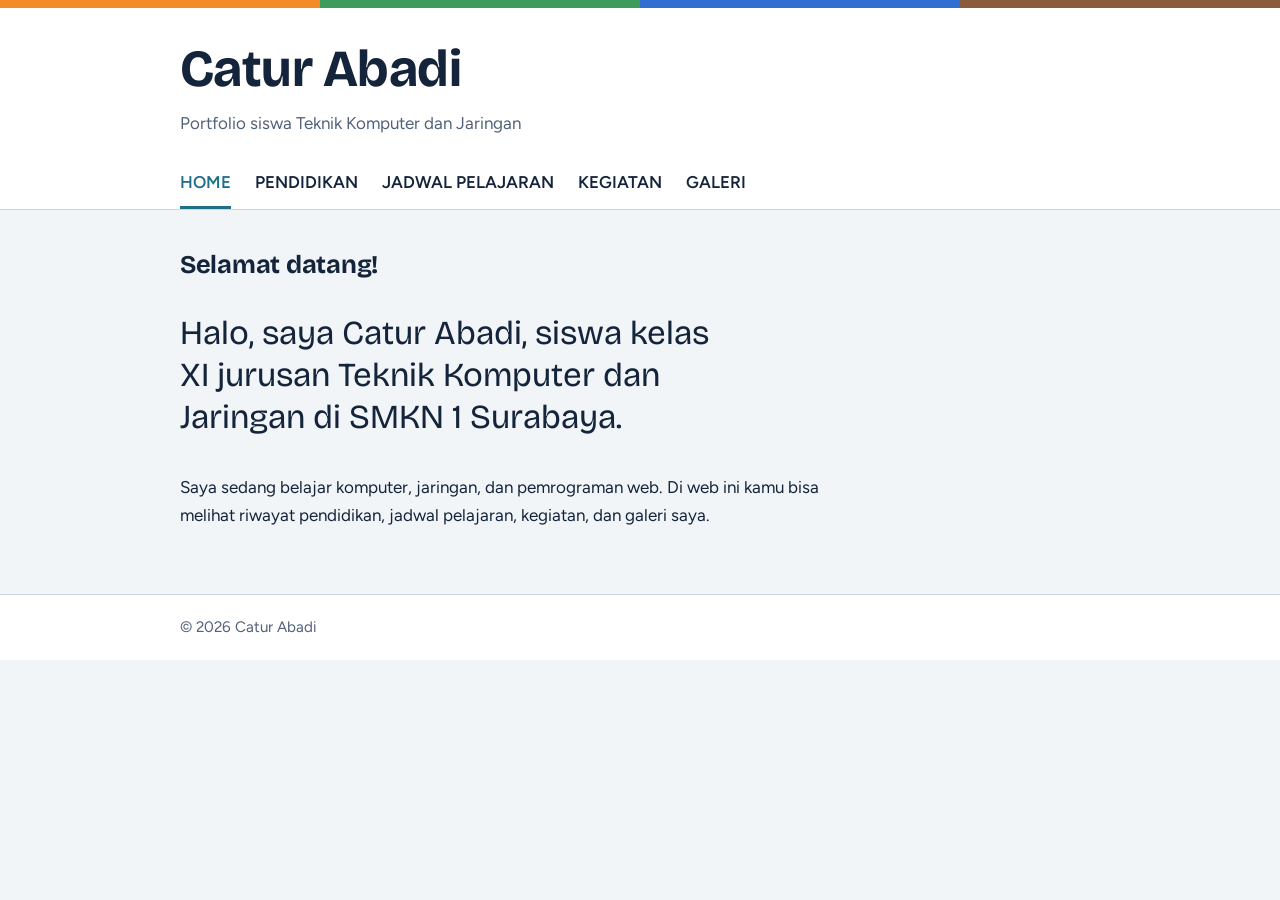
<file: index.html>
<!DOCTYPE html>
<html lang="id">
<head>
<meta charset="UTF-8">
<meta name="viewport" content="width=device-width, initial-scale=1.0">
<title>Catur Abadi - Catur Abadi</title>
<link rel="preconnect" href="https://fonts.googleapis.com">
<link rel="preconnect" href="https://fonts.gstatic.com" crossorigin>
<link href="https://fonts.googleapis.com/css2?family=Bricolage+Grotesque:wght@600;700&family=Figtree:wght@400;600&display=swap" rel="stylesheet">
<link rel="stylesheet" href="style.css">
</head>
<body>
<div class="kabel" aria-hidden="true"></div>
<header>
<div class="wrap">
<div class="judul">
<h1>Catur Abadi</h1>
<p>Portfolio siswa Teknik Komputer dan Jaringan</p>
</div>
<nav aria-label="Menu utama"><a href="index.html" aria-current="page">HOME</a><a href="pendidikan.html">PENDIDIKAN</a><a href="jadwal.html">JADWAL PELAJARAN</a><a href="aktivitas.html">KEGIATAN</a><a href="galeri.html">GALERI</a></nav>
</div>
</header>
<main>
<div class="wrap">
<h2>Selamat datang!</h2>
<p class="sapaan">Halo, saya Catur Abadi, siswa kelas XI jurusan Teknik Komputer dan Jaringan di SMKN 1 Surabaya.</p>
<p>Saya sedang belajar komputer, jaringan, dan pemrograman web. Di web ini kamu bisa melihat riwayat pendidikan, jadwal pelajaran, kegiatan, dan galeri saya.</p>
</div>
</main>
<footer>
<div class="wrap">&copy; 2026 Catur Abadi</div>
</footer>
</body>
</html>
</file>
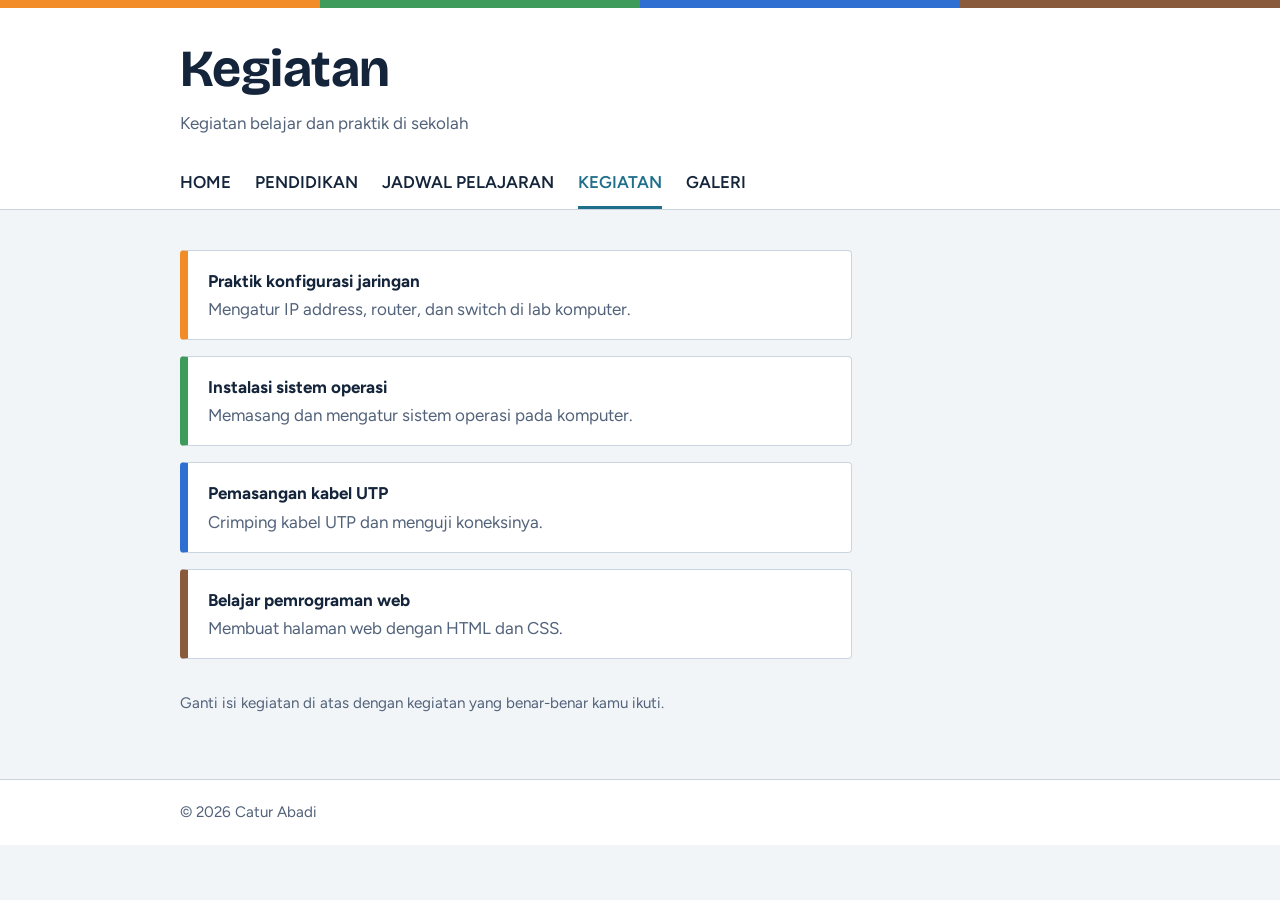
<file: aktivitas.html>
<!DOCTYPE html>
<html lang="id">
<head>
<meta charset="UTF-8">
<meta name="viewport" content="width=device-width, initial-scale=1.0">
<title>Kegiatan - Catur Abadi</title>
<link rel="preconnect" href="https://fonts.googleapis.com">
<link rel="preconnect" href="https://fonts.gstatic.com" crossorigin>
<link href="https://fonts.googleapis.com/css2?family=Bricolage+Grotesque:wght@600;700&family=Figtree:wght@400;600&display=swap" rel="stylesheet">
<link rel="stylesheet" href="style.css">
</head>
<body>
<div class="kabel" aria-hidden="true"></div>
<header>
<div class="wrap">
<div class="judul">
<h1>Kegiatan</h1>
<p>Kegiatan belajar dan praktik di sekolah</p>
</div>
<nav aria-label="Menu utama"><a href="index.html">HOME</a><a href="pendidikan.html">PENDIDIKAN</a><a href="jadwal.html">JADWAL PELAJARAN</a><a href="aktivitas.html" aria-current="page">KEGIATAN</a><a href="galeri.html">GALERI</a></nav>
</div>
</header>
<main>
<div class="wrap">
<ul class="daftar">
<li><strong>Praktik konfigurasi jaringan</strong><span>Mengatur IP address, router, dan switch di lab komputer.</span></li>
<li><strong>Instalasi sistem operasi</strong><span>Memasang dan mengatur sistem operasi pada komputer.</span></li>
<li><strong>Pemasangan kabel UTP</strong><span>Crimping kabel UTP dan menguji koneksinya.</span></li>
<li><strong>Belajar pemrograman web</strong><span>Membuat halaman web dengan HTML dan CSS.</span></li>
</ul>
<p class="catatan">Ganti isi kegiatan di atas dengan kegiatan yang benar-benar kamu ikuti.</p>
</div>
</main>
<footer>
<div class="wrap">&copy; 2026 Catur Abadi</div>
</footer>
</body>
</html>
</file>
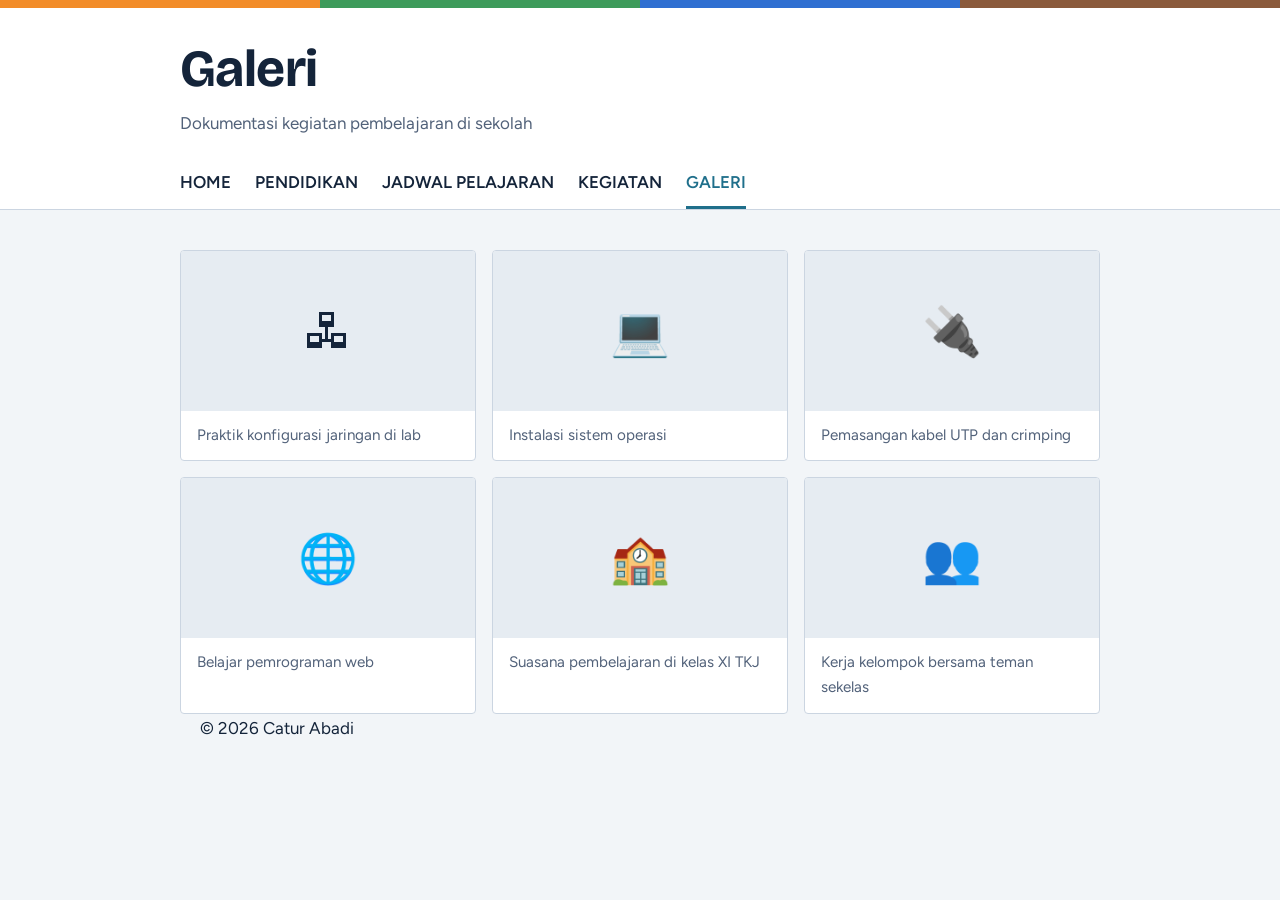
<file: galeri.html>
<!DOCTYPE html>
<html lang="id">
<head>
<meta charset="UTF-8">
<meta name="viewport" content="width=device-width, initial-scale=1.0">
<title>Galeri - Catur Abadi</title>
<link rel="preconnect" href="https://fonts.googleapis.com">
<link rel="preconnect" href="https://fonts.gstatic.com" crossorigin>
<link href="https://fonts.googleapis.com/css2?family=Bricolage+Grotesque:wght@600;700&family=Figtree:wght@400;600&display=swap" rel="stylesheet">
<link rel="stylesheet" href="style.css">
</head>
<body>
<div class="kabel" aria-hidden="true"></div>
<header>
<div class="wrap">
<div class="judul">
<h1>Galeri</h1>
<p>Dokumentasi kegiatan pembelajaran di sekolah</p>
</div>
<nav aria-label="Menu utama"><a href="index.html">HOME</a><a href="pendidikan.html">PENDIDIKAN</a><a href="jadwal.html">JADWAL PELAJARAN</a><a href="aktivitas.html">KEGIATAN</a><a href="galeri.html" aria-current="page">GALERI</a></nav>
</div>
</header>
<main>
<div class="wrap">
<div class="galeri">
<figure><div class="ph" aria-hidden="true">🖧</div><figcaption>Praktik konfigurasi jaringan di lab</figcaption></figure>
<figure><div class="ph" aria-hidden="true">💻</div><figcaption>Instalasi sistem operasi</figcaption></figure>
<figure><div class="ph" aria-hidden="true">🔌</div><figcaption>Pemasangan kabel UTP dan crimping</figcaption></figure>
<figure><div class="ph" aria-hidden="true">🌐</div><figcaption>Belajar pemrograman web</figcaption></figure>
<figure><div class="ph" aria-hidden="true">🏫</div><figcaption>Suasana pembelajaran di kelas XI TKJ</figcaption></figure>
<figure><div class="ph" aria-hidden="true">👥</div><figcaption>Kerja kelompok bersama teman sekelas</figcaption></figure>
</div>
<div class="wrap">&copy; 2026 Catur Abadi</div>
</footer>
</body>
</html>
</file>
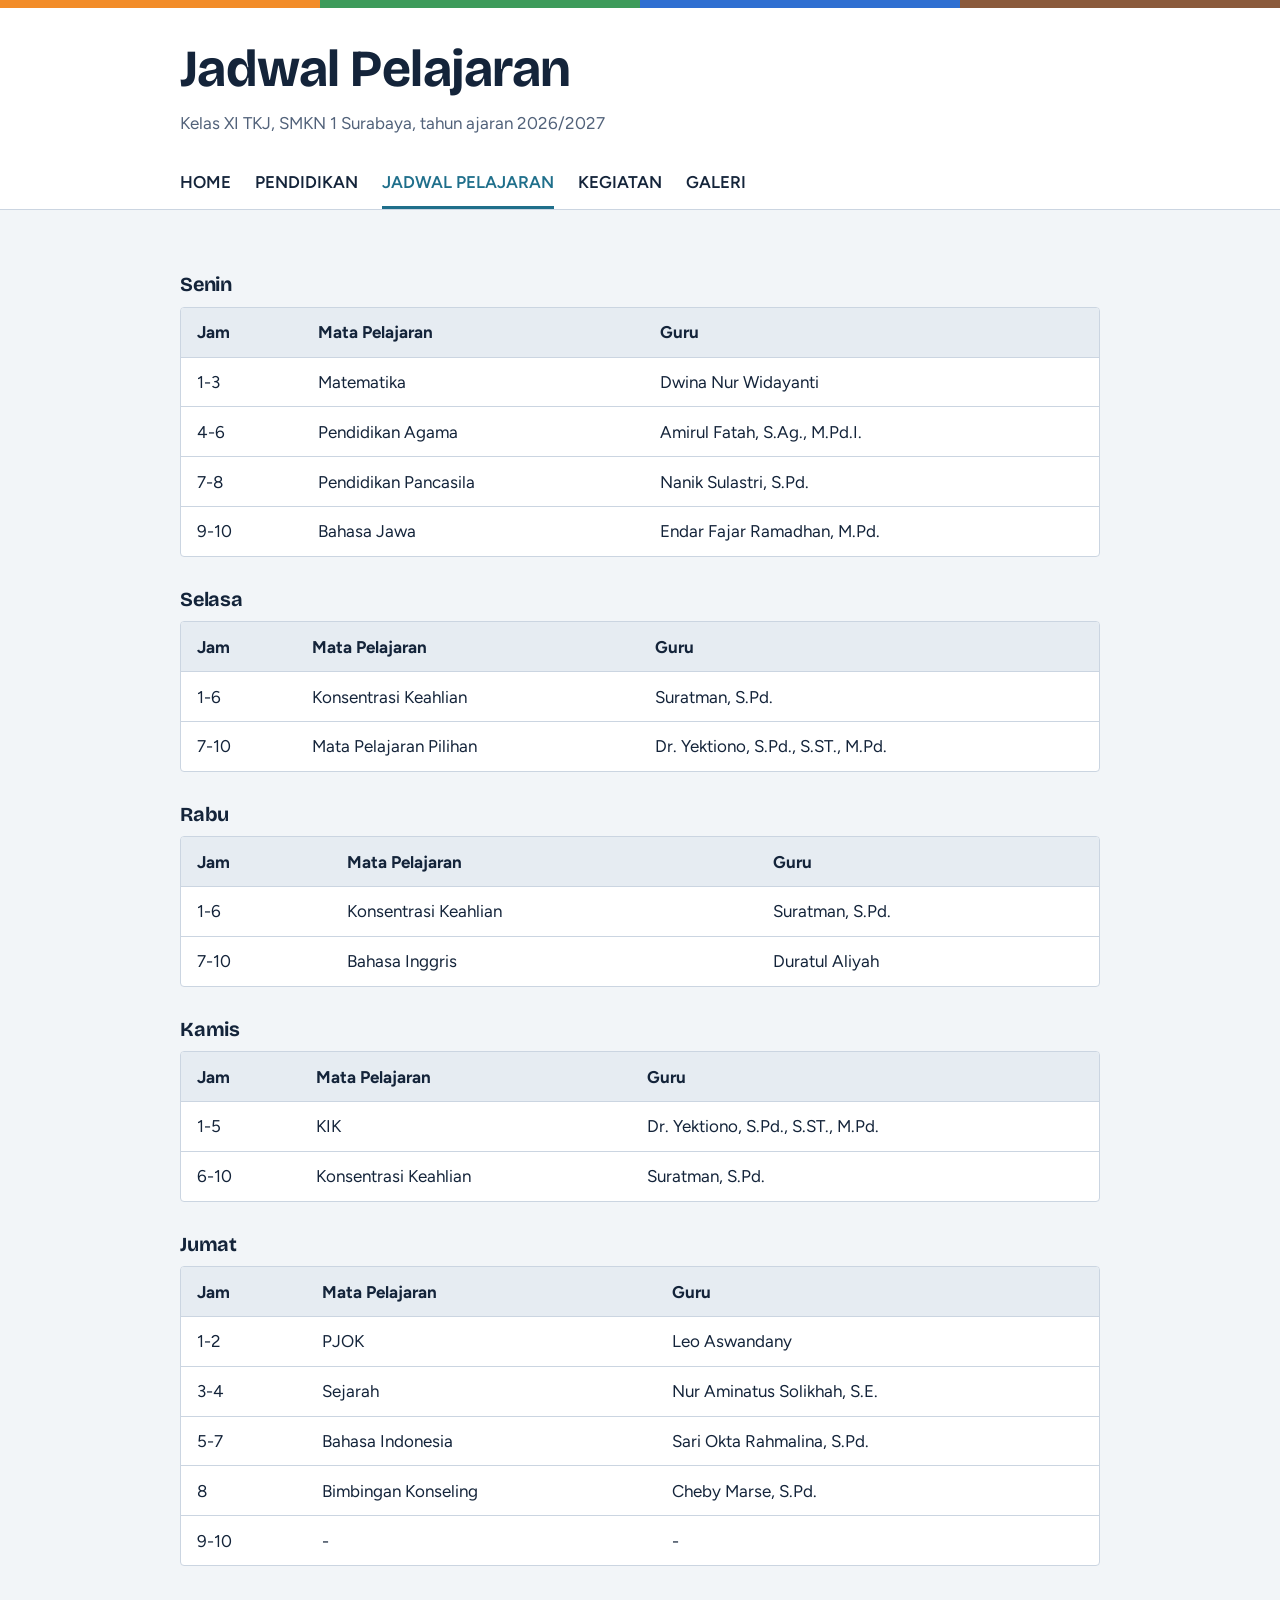
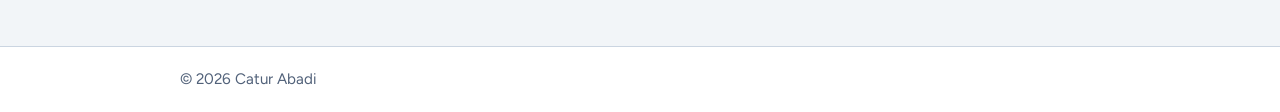
<file: jadwal.html>
<!DOCTYPE html>
<html lang="id">
<head>
<meta charset="UTF-8">
<meta name="viewport" content="width=device-width, initial-scale=1.0">
<title>Jadwal Pelajaran - Catur Abadi</title>
<link rel="preconnect" href="https://fonts.googleapis.com">
<link rel="preconnect" href="https://fonts.gstatic.com" crossorigin>
<link href="https://fonts.googleapis.com/css2?family=Bricolage+Grotesque:wght@600;700&family=Figtree:wght@400;600&display=swap" rel="stylesheet">
<link rel="stylesheet" href="style.css">
</head>
<body>
<div class="kabel" aria-hidden="true"></div>
<header>
<div class="wrap">
<div class="judul">
<h1>Jadwal Pelajaran</h1>
<p>Kelas XI TKJ, SMKN 1 Surabaya, tahun ajaran 2026/2027</p>
</div>
<nav aria-label="Menu utama"><a href="index.html">HOME</a><a href="pendidikan.html">PENDIDIKAN</a><a href="jadwal.html" aria-current="page">JADWAL PELAJARAN</a><a href="aktivitas.html">KEGIATAN</a><a href="galeri.html">GALERI</a></nav>
</div>
</header>
<main>
<div class="wrap">
<h3 class="hari">Senin</h3>
<div class="tabel"><table>
<thead><tr><th>Jam</th><th>Mata Pelajaran</th><th>Guru</th></tr></thead>
<tbody>
<tr><td>1-3</td><td>Matematika</td><td>Dwina Nur Widayanti</td></tr>
<tr><td>4-6</td><td>Pendidikan Agama</td><td>Amirul Fatah, S.Ag., M.Pd.I.</td></tr>
<tr><td>7-8</td><td>Pendidikan Pancasila</td><td>Nanik Sulastri, S.Pd.</td></tr>
<tr><td>9-10</td><td>Bahasa Jawa</td><td>Endar Fajar Ramadhan, M.Pd.</td></tr>
</tbody></table></div>
<h3 class="hari">Selasa</h3>
<div class="tabel"><table>
<thead><tr><th>Jam</th><th>Mata Pelajaran</th><th>Guru</th></tr></thead>
<tbody>
<tr><td>1-6</td><td>Konsentrasi Keahlian</td><td>Suratman, S.Pd.</td></tr>
<tr><td>7-10</td><td>Mata Pelajaran Pilihan</td><td>Dr. Yektiono, S.Pd., S.ST., M.Pd.</td></tr>
</tbody></table></div>
<h3 class="hari">Rabu</h3>
<div class="tabel"><table>
<thead><tr><th>Jam</th><th>Mata Pelajaran</th><th>Guru</th></tr></thead>
<tbody>
<tr><td>1-6</td><td>Konsentrasi Keahlian</td><td>Suratman, S.Pd.</td></tr>
<tr><td>7-10</td><td>Bahasa Inggris</td><td>Duratul Aliyah</td></tr>
</tbody></table></div>
<h3 class="hari">Kamis</h3>
<div class="tabel"><table>
<thead><tr><th>Jam</th><th>Mata Pelajaran</th><th>Guru</th></tr></thead>
<tbody>
<tr><td>1-5</td><td>KIK</td><td>Dr. Yektiono, S.Pd., S.ST., M.Pd.</td></tr>
<tr><td>6-10</td><td>Konsentrasi Keahlian</td><td>Suratman, S.Pd.</td></tr>
</tbody></table></div>
<h3 class="hari">Jumat</h3>
<div class="tabel"><table>
<thead><tr><th>Jam</th><th>Mata Pelajaran</th><th>Guru</th></tr></thead>
<tbody>
<tr><td>1-2</td><td>PJOK</td><td>Leo Aswandany</td></tr>
<tr><td>3-4</td><td>Sejarah</td><td>Nur Aminatus Solikhah, S.E.</td></tr>
<tr><td>5-7</td><td>Bahasa Indonesia</td><td>Sari Okta Rahmalina, S.Pd.</td></tr>
<tr><td>8</td><td>Bimbingan Konseling</td><td>Cheby Marse, S.Pd.</td></tr>
<tr><td>9-10</td><td>-</td><td>-</td></tr>
</tbody></table></div>

</div>
</main>
<footer>
<div class="wrap">&copy; 2026 Catur Abadi</div>
</footer>
</body>
</html>
</file>
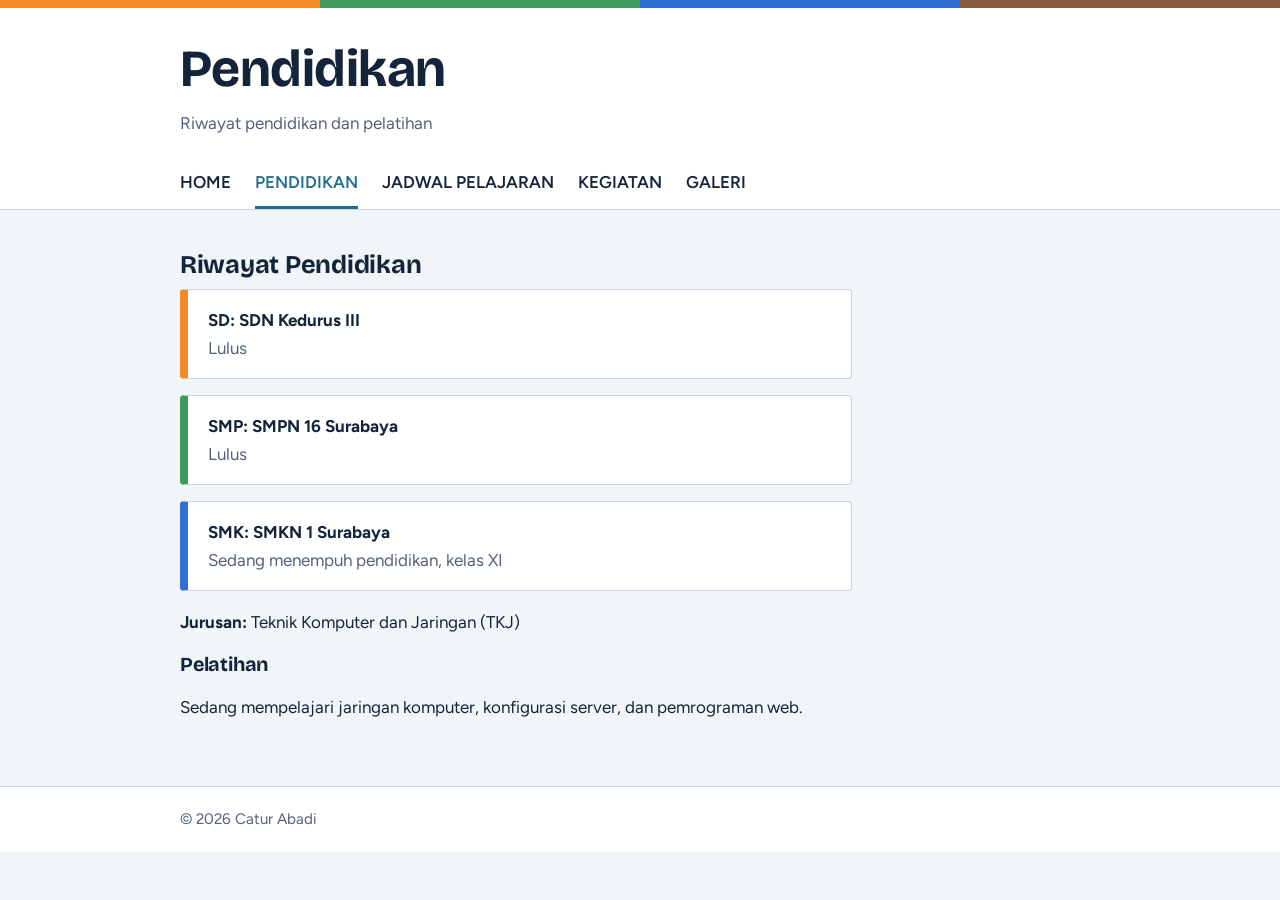
<file: pendidikan.html>
<!DOCTYPE html>
<html lang="id">
<head>
<meta charset="UTF-8">
<meta name="viewport" content="width=device-width, initial-scale=1.0">
<title>Pendidikan - Catur Abadi</title>
<link rel="preconnect" href="https://fonts.googleapis.com">
<link rel="preconnect" href="https://fonts.gstatic.com" crossorigin>
<link href="https://fonts.googleapis.com/css2?family=Bricolage+Grotesque:wght@600;700&family=Figtree:wght@400;600&display=swap" rel="stylesheet">
<link rel="stylesheet" href="style.css">
</head>
<body>
<div class="kabel" aria-hidden="true"></div>
<header>
<div class="wrap">
<div class="judul">
<h1>Pendidikan</h1>
<p>Riwayat pendidikan dan pelatihan</p>
</div>
<nav aria-label="Menu utama"><a href="index.html">HOME</a><a href="pendidikan.html" aria-current="page">PENDIDIKAN</a><a href="jadwal.html">JADWAL PELAJARAN</a><a href="aktivitas.html">KEGIATAN</a><a href="galeri.html">GALERI</a></nav>
</div>
</header>
<main>
<div class="wrap">
<h2>Riwayat Pendidikan</h2>
<ul class="daftar">
<li><strong>SD: SDN Kedurus III</strong><span>Lulus</span></li>
<li><strong>SMP: SMPN 16 Surabaya</strong><span>Lulus</span></li>
<li><strong>SMK: SMKN 1 Surabaya</strong><span>Sedang menempuh pendidikan, kelas XI</span></li>
</ul>
<p><strong>Jurusan:</strong> Teknik Komputer dan Jaringan (TKJ)</p>
<h3>Pelatihan</h3>
<p>Sedang mempelajari jaringan komputer, konfigurasi server, dan pemrograman web.</p>
</div>
</main>
<footer>
<div class="wrap">&copy; 2026 Catur Abadi</div>
</footer>
</body>
</html>
</file>
<file: style.css>
:root{
  --paper:#F2F5F8; --surface:#FFFFFF; --ink:#14243A; --muted:#52627A; --line:#CBD5E1; --accent:#1F6F8B;
  --orange:#F28C28; --green:#3E9B5B; --blue:#2F6FD1; --brown:#8A5A3C;
}
*{box-sizing:border-box}
html{scroll-padding-top:1rem}
body{margin:0;background:var(--paper);color:var(--ink);font-family:"Figtree","Segoe UI",Arial,sans-serif;font-size:1.0625rem;line-height:1.65}
h1,h2,h3{font-family:"Bricolage Grotesque","Segoe UI",Arial,sans-serif;line-height:1.15;margin:0 0 .6rem;letter-spacing:-.01em}
a{color:var(--accent)}
:focus-visible{outline:3px solid var(--blue);outline-offset:3px;border-radius:2px}

/* Garis kabel UTP: elemen khas halaman ini */
.kabel{height:8px;background:linear-gradient(90deg,var(--orange) 0 25%,var(--green) 25% 50%,var(--blue) 50% 75%,var(--brown) 75% 100%)}

header{background:var(--surface);border-bottom:1px solid var(--line)}
.wrap{max-width:60rem;margin:0 auto;padding:0 1.25rem}
.judul{padding:2rem 0 1.25rem}
.judul h1{font-size:clamp(2rem,6vw,3.25rem)}
.judul p{margin:0;color:var(--muted)}
nav{display:flex;flex-wrap:wrap;gap:.25rem 1.5rem}
nav a{display:inline-block;padding:.65rem 0;color:var(--ink);text-decoration:none;font-weight:600;border-bottom:3px solid transparent}
nav a:hover{border-bottom-color:var(--line)}
nav a[aria-current="page"]{border-bottom-color:var(--accent);color:var(--accent)}

main{padding:2.5rem 0 3rem}
main p{max-width:42rem}
.sapaan{font-size:clamp(1.5rem,4vw,2.1rem);font-family:"Bricolage Grotesque","Segoe UI",Arial,sans-serif;line-height:1.25;max-width:34rem}

.daftar{list-style:none;margin:0;padding:0;display:grid;gap:1rem;max-width:42rem}
.daftar li{background:var(--surface);border:1px solid var(--line);border-left-width:8px;padding:1rem 1.25rem;border-radius:4px}
.daftar li:nth-child(4n+1){border-left-color:var(--orange)}
.daftar li:nth-child(4n+2){border-left-color:var(--green)}
.daftar li:nth-child(4n+3){border-left-color:var(--blue)}
.daftar li:nth-child(4n+4){border-left-color:var(--brown)}
.daftar strong{display:block}
.daftar span{color:var(--muted)}

.tabel{overflow-x:auto;margin:0 0 2rem;background:var(--surface);border:1px solid var(--line);border-radius:4px}
table{border-collapse:collapse;width:100%;min-width:32rem}
th,td{text-align:left;padding:.65rem 1rem;border-bottom:1px solid var(--line)}
th{background:#E6ECF2;font-weight:700}
tr:last-child td{border-bottom:0}
h3.hari{margin-top:1.5rem}

.galeri{display:grid;grid-template-columns:repeat(auto-fill,minmax(14rem,1fr));gap:1rem}
.galeri figure{margin:0;background:var(--surface);border:1px solid var(--line);border-radius:4px;overflow:hidden}
.ph{display:flex;align-items:center;justify-content:center;height:10rem;font-size:3rem;background:#E6ECF2}
.galeri img{display:block;width:100%;height:10rem;object-fit:cover}
.galeri figcaption{padding:.75rem 1rem;color:var(--muted);font-size:.95rem}
.catatan{margin-top:2rem;color:var(--muted);font-size:.95rem}
code{background:#E6ECF2;padding:.1rem .35rem;border-radius:3px}

footer{border-top:1px solid var(--line);background:var(--surface);color:var(--muted);padding:1.25rem 0;font-size:.95rem}
</file>
